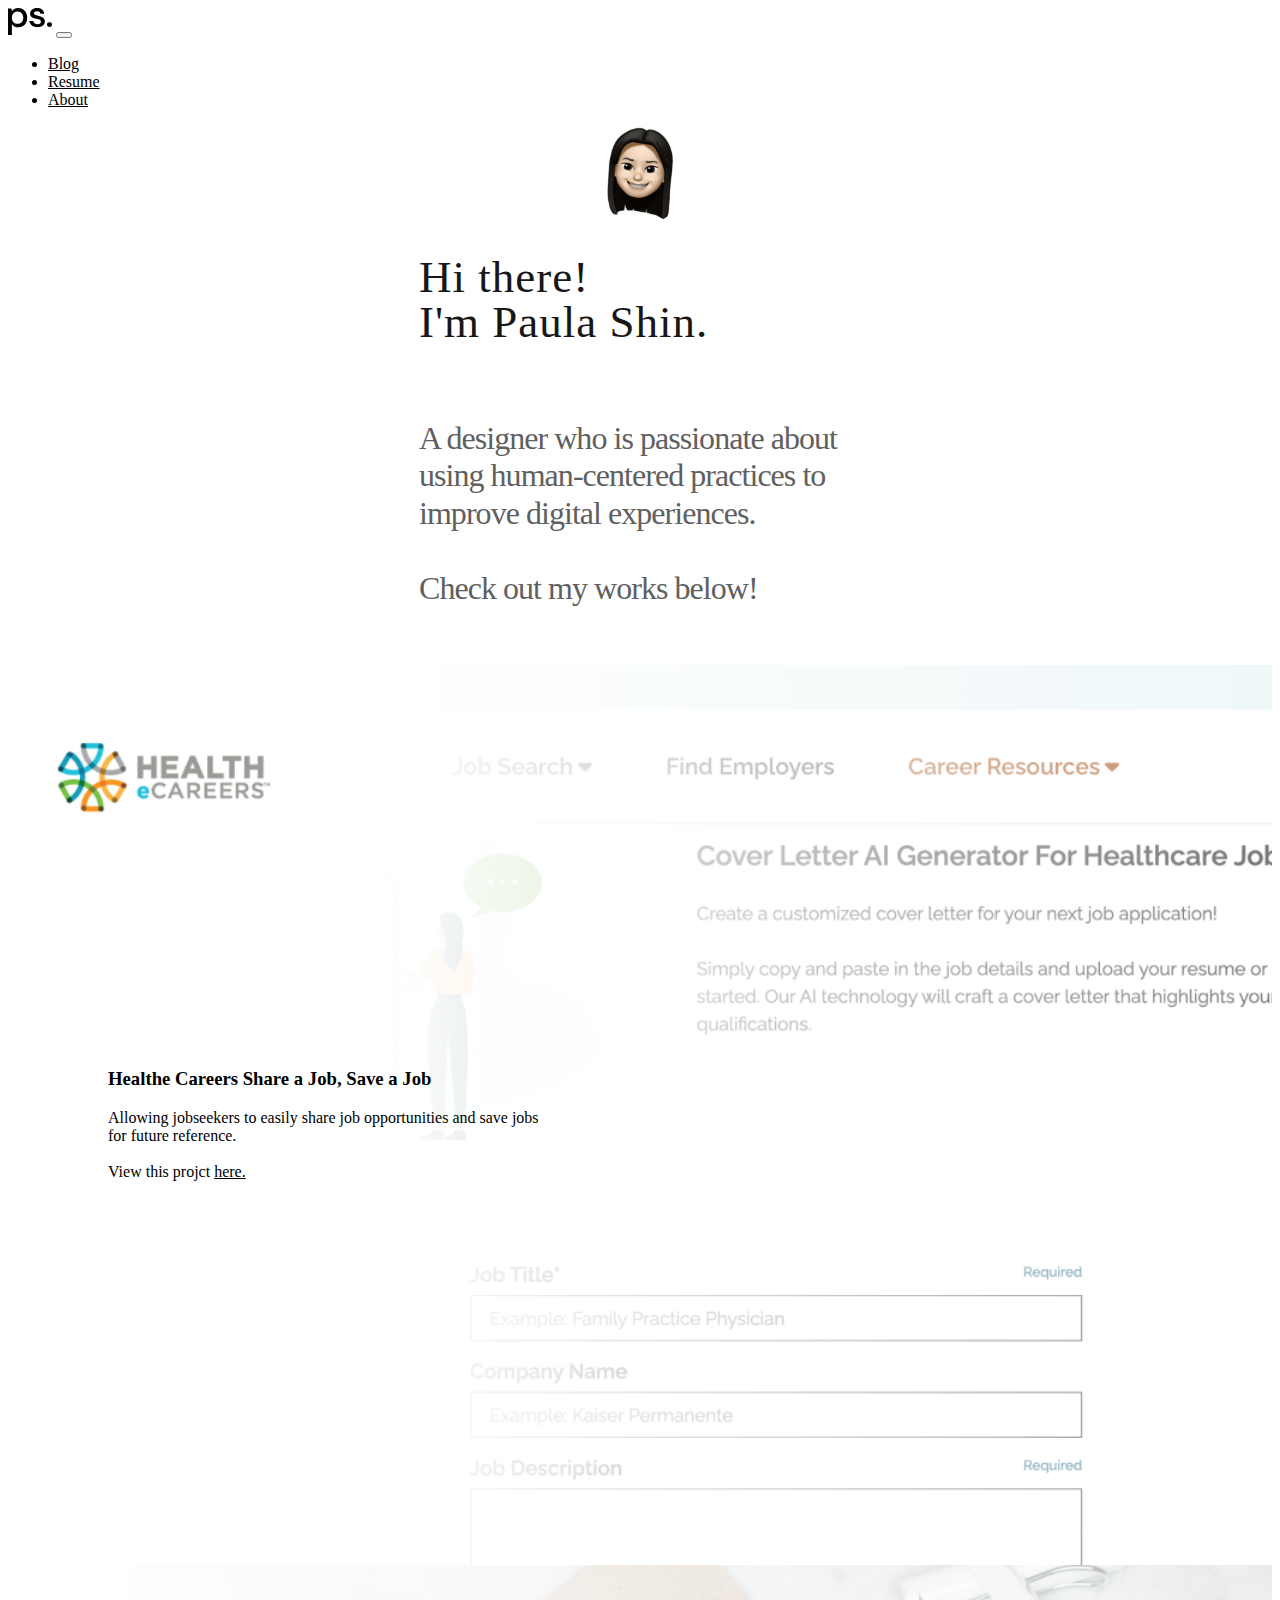
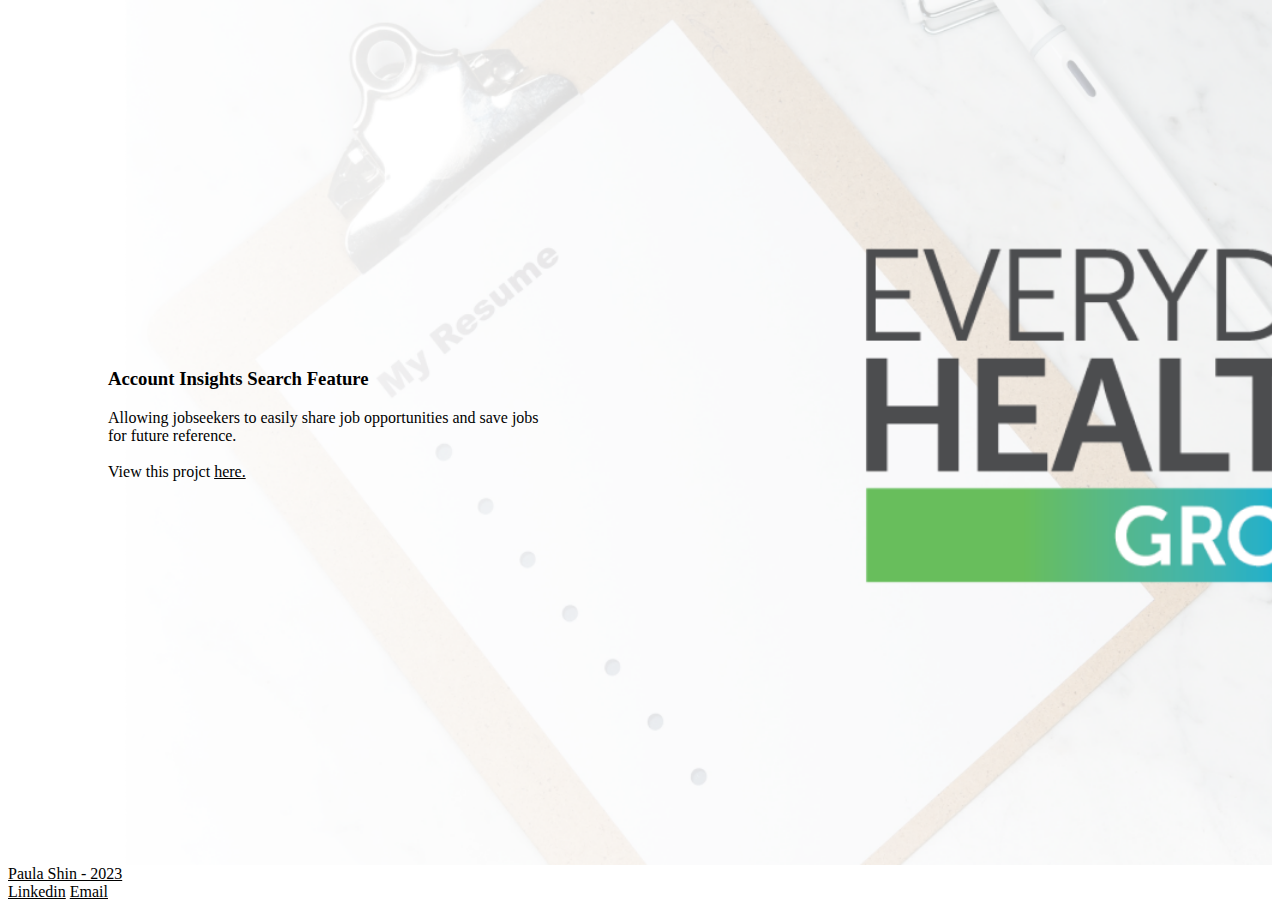
<file: html/index.html>
<!DOCTYPE html>
<html lang="en">
  <head>
    <meta charset="UTF-8">
    <title>Paula Shin</title>
    <link href="https://cdn.jsdelivr.net/npm/bootstrap@5.3.2/dist/css/bootstrap.min.css" rel="stylesheet" integrity="sha384-T3c6CoIi6uLrA9TneNEoa7RxnatzjcDSCmG1MXxSR1GAsXEV/Dwwykc2MPK8M2HN" crossorigin="anonymous">
    <link rel="stylesheet" href="/css/style.css">
    <sript src="/js/script.js"></sript>
  </head>


  <body>
    <nav class="navbar navbar-expand-lg">
      <div class="container-fluid">
        <a class="navbar-brand" href="index.html"><img src="/assets/ps.svg"></a>
        <button class="navbar-toggler" type="button" data-bs-toggle="collapse" data-bs-target="#navbarNav" aria-controls="navbarNav" aria-expanded="false" aria-label="Toggle navigation">
          <span class="navbar-toggler-icon"></span>
        </button>
        <div class="collapse navbar-collapse justify-content-end" id="navbarNav">
          <ul class="navbar-nav">
            <li class="nav-item">
              <a class="nav-link" aria-current="page" href="blog.html">Blog</a>
            </li>
            <li class="nav-item">
              <a class="nav-link" href="resume.html">Resume</a>
            </li>
            <li class="nav-item">
              <a class="nav-link" href="about.html">About</a>
            </li>
          </ul>
        </div>
      </div>
    </nav>

      <div class = "header">
          <img id = "memoji" src="/assets/memoji.svg">

          <div">
              <h1>Hi there! <br> I'm Paula Shin. </h1><br>

              <div class = "intro-text">
                  <h2>
                    A designer who is passionate about using human-centered practices to improve digital experiences. <br><br>
                    Check out my works below!
                  </h2> 
              </div>
          </div>
      </div>

      <div class = "project-card1">
        <div class="project-cover-content">
          <h3>
            Healthe Careers Share a Job, Save a Job</h3>
            Allowing jobseekers to easily share job opportunities and save jobs for future reference.
          <br><br>
            View this projct
            <a href="https://www.figma.com/proto/h3L8U1T7RKuIhHVLT17tOq/PORTFOLIO?type=design&node-id=334-929&t=YF3WtFH2meo8rYqs-1&scaling=scale-down&page-id=28%3A122&starting-point-node-id=60%3A4495&mode=design">
              here.
            </a>
            <!-- <a href="casestudy1.html">Read More</a> -->
        </div>
      </div>

      <div class = "project-card2">
        <div class="project-cover-content">
          <h3>
            Account Insights Search Feature</h3>
            Allowing jobseekers to easily share job opportunities and save jobs for future reference.
          <br><br>
          View this projct
          <a href="https://www.figma.com/proto/h3L8U1T7RKuIhHVLT17tOq/PORTFOLIO?type=design&node-id=194-1467&t=cKwSKTZexK8Fi8Z6-1&scaling=scale-down&page-id=28%3A122&starting-point-node-id=60%3A4495&mode=design">
            here.
          </a>
          <!-- <a href="search.html">Read More</a> -->
        </div>
      </div>

      <nav class="navbar navbar-expand-lg">
        <div class="container-fluid">
          <a class="navbar-brand" href="index.html">Paula Shin - 2023</a>
          <div class="justify-content-end" id="navbarNav">
            <a href="www.linkedin.com/in/paula-shin/">Linkedin</a>
            <a href = "mailto:paulashin15@gmail.com">Email</a>
          </div>
        </div>
      </nav>
  
      <script src="https://cdn.jsdelivr.net/npm/bootstrap@5.3.2/dist/js/bootstrap.bundle.min.js" integrity="sha384-C6RzsynM9kWDrMNeT87bh95OGNyZPhcTNXj1NW7RuBCsyN/o0jlpcV8Qyq46cDfL" crossorigin="anonymous"></script>
  </body>

</html>
</file>
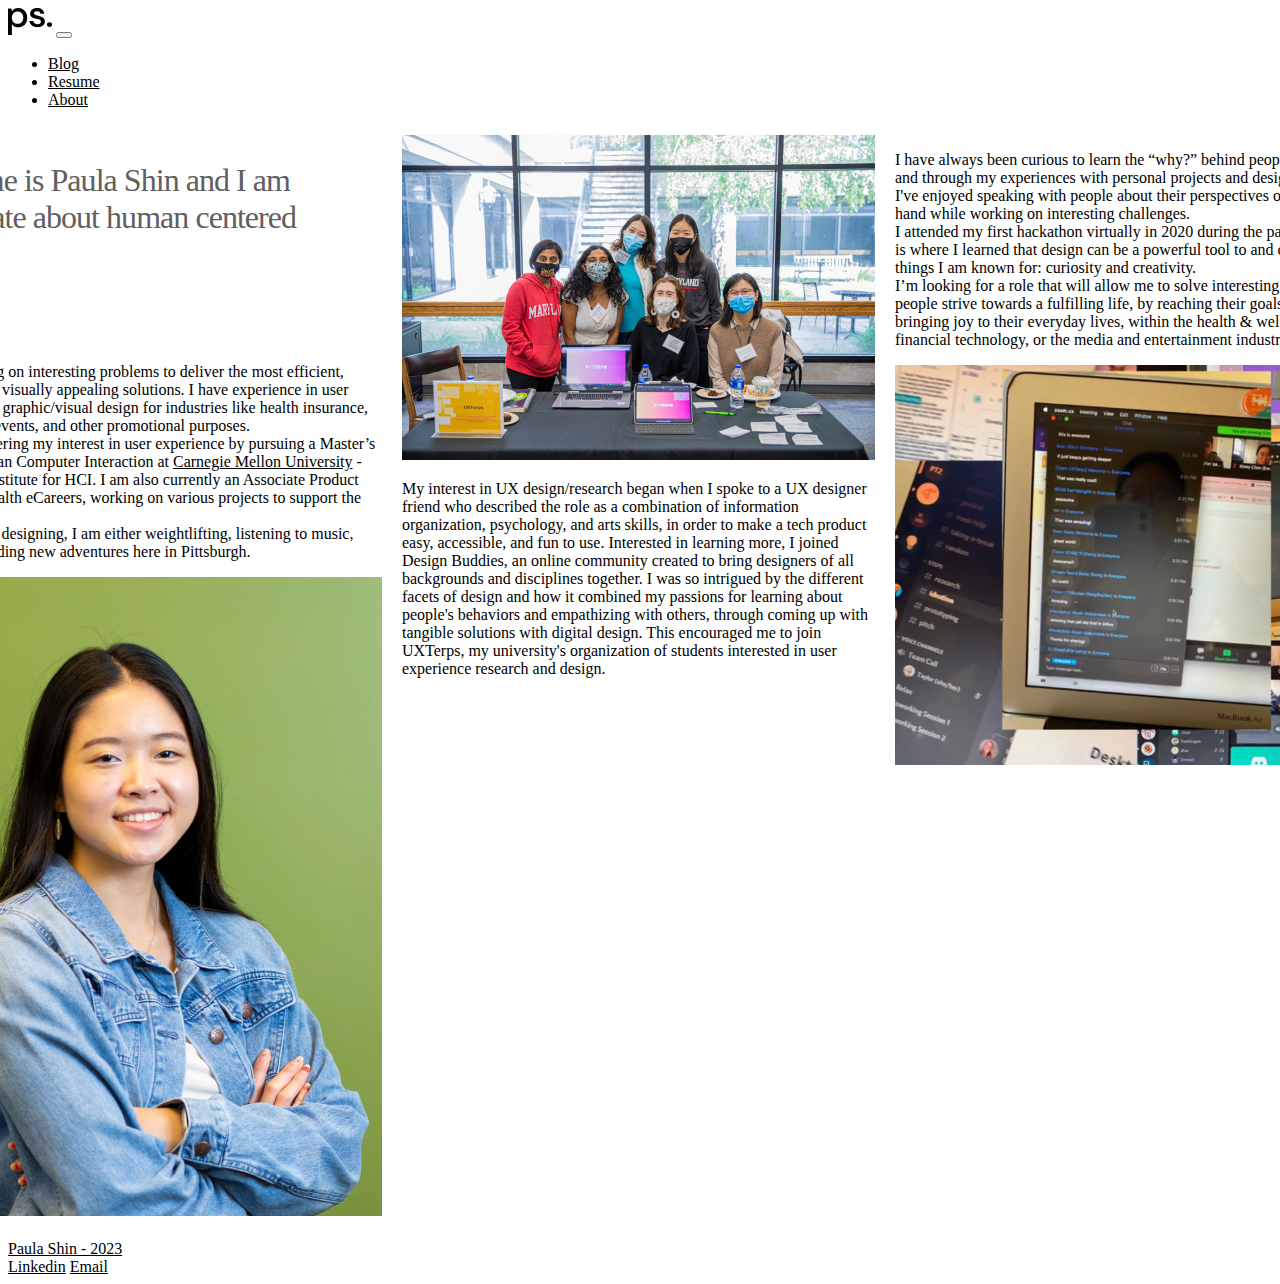
<file: about.html>
<!DOCTYPE html>
<html lang="en">
  <head>
    <meta charset="UTF-8">
    <title>Paula Shin</title>
    <link href="https://cdn.jsdelivr.net/npm/bootstrap@5.3.2/dist/css/bootstrap.min.css" rel="stylesheet" integrity="sha384-T3c6CoIi6uLrA9TneNEoa7RxnatzjcDSCmG1MXxSR1GAsXEV/Dwwykc2MPK8M2HN" crossorigin="anonymous">
    <link rel="stylesheet" href="/css/style.css">  
  </head>

  <body>
    <nav class="navbar navbar-expand-lg">
      <div class="container-fluid">
        <a class="navbar-brand" href="index.html"><img src="/assets/ps.svg"></a>
        <button class="navbar-toggler" type="button" data-bs-toggle="collapse" data-bs-target="#navbarNav" aria-controls="navbarNav" aria-expanded="false" aria-label="Toggle navigation">
          <span class="navbar-toggler-icon"></span>
        </button>
        <div class="collapse navbar-collapse justify-content-end" id="navbarNav">
          <ul class="navbar-nav">
            <li class="nav-item">
              <a class="nav-link" aria-current="page" href="blog.html">Blog</a>
            </li>
            <li class="nav-item">
              <a class="nav-link" href="resume.html">Resume</a>
            </li>
            <li class="nav-item">
              <a class="nav-link" href="about.html">About</a>
            </li>
          </ul>
        </div>
      </div>
    </nav>


    <div class="about-me-container">
      <div class = "about-me-section">
        <div>
          <h2>
            My name is Paula Shin and I am passionate about human centered design.
          </h2>
          <p>
            <br>
            I enjoy working on interesting problems to deliver the most 
            efficient, accessible, and visually appealing solutions. I have 
            experience in user experience and graphic/visual design for 
            industries like health insurance, entertainment events, and other 
            promotional purposes.
            <br>
            I am also furthering my interest in user experience by pursuing a 
            Master’s degree in Human Computer Interaction at 
            <a href="https://hcii.cmu.edu/academics/mhci">Carnegie Mellon University</a>
            - the premiere institute for HCI. I am also currently an Associate 
            Product Designer at Health eCareers, working on various projects to 
            support the Product Team.
            <br>
            When I am not designing, I am either weightlifting, listening to music, cooking, or finding new adventures here in Pittsburgh. 
          </p>
        </div>
        <div class = "about-img">
          <img src="/assets/about-img.png">
        </div>
      </div>

      <div class = "about-me-section">
        <div class = "about-img">
          <img src="/assets/uxterps-about-img.png">
        </div>
        <div>
          <p>
            My interest in UX design/research began when I spoke to a UX designer 
            friend who described the role as a combination of information organization, 
            psychology, and arts skills, in order to make a tech product easy, 
            accessible, and fun to use. Interested in learning more, I joined 
            Design Buddies, an online community created to bring designers 
            of all backgrounds and disciplines together. I was so intrigued 
            by the different facets of design and how it combined my passions 
            for learning about people's behaviors and empathizing with others, 
            through coming up with tangible solutions with digital design. 
            This encouraged me to join UXTerps, my university's organization 
            of students interested in user experience research and design. 
          </p>
        </div>
      </div>

      <div class = "about-me-section">
        <div>
          <p>
            I have always been curious to learn the “why?” behind people’s actions, 
            and through my experiences with personal projects and design hackathons, 
            I've enjoyed speaking with people about their perspectives on the topic 
            at hand while working on interesting challenges. <br>
            I attended my first hackathon virtually in 2020 during the pandemic, 
            which is where I learned that design can be a powerful tool to and 
            combines 2 things I am known for: curiosity and creativity. <br> 

            I’m looking for a role that will allow me to solve interesting problems 
            help people strive towards a fulfilling life, by reaching their goals 
            faster and bringing joy to their everyday lives, within the health 
            & wellness space, financial technology, or the media and entertainment industry.
          </p>
        </div>

        <div class = "about-img">
          <img src="/assets/hackathons-about-img.png">
        </div>
      </div>

    </div>

    <nav class="navbar navbar-expand-lg">
      <div class="container-fluid">
        <a class="navbar-brand" href="index.html">Paula Shin - 2023</a>
        <div class="justify-content-end" id="navbarNav">
          <a href="www.linkedin.com/in/paula-shin/">Linkedin</a>
          <a href = "mailto:paulashin15@gmail.com">Email</a>
        </div>
      </div>
    </nav>
  </body>

</html>
</file>
<file: css/style.css>
/* applies to all pages */


a {
  color: black;
  font-weight: 500;
}

.navigation-container {
    display: flex;
    align-items: center;
    justify-content: space-between;
    margin: 30px;
    /* padding: 10px; */
}

.navigation-links {
    display: flex;
    gap: 50px;
}

/* homepage */
.sticky {
  position: fixed;
  top: 0;
  width: 100%;
  background-color: #F6F5EF;
}

.main-header-container {
  display: flex;
  align-items: center;
  justify-content: center;
  flex-direction: column;
  background-image: url("/assets/header.gif");
  background-repeat: no-repeat;
  width: 100%;
  height: 100vh;
  background-size: cover;
  background-position: center;
}

.header-text {
    display: flex;
    align-items: center;
    justify-content: center;
    flex-direction: row;
}

.header {
    display: flex;
    align-items: center;
    justify-content: center;
    flex-direction: column;
    width: 100%;
    /* position: fixed; */
}

.intro-text {
    display: flex;
    align-items: stretch;
    flex-direction: column;
    width: 442px;
    height: 272px;
    flex-shrink: 0;
}

#memoji, #memoji-wave {
  width: 100px;
}

h1 {
    color: var(--Main-Black, #181717);
    font-family: DM Sans;
    font-size: 45px;
    font-style: normal;
    font-weight: 500;
    line-height: 100%;
    letter-spacing: 1px;
}

.typewriter h1 {
  /* color: #fff; */
  overflow: hidden;
  font-family: DM Sans;
  font-size: 35px;
  overflow: hidden; /* Ensures the content is not revealed until the animation */
  border-right: .1em solid black; /* The typwriter cursor */
  white-space: nowrap; /* Keeps the content on a single line */
  margin: 10 auto; /* Gives that scrolling effect as the typing happens */
  letter-spacing: .05em; 
  animation: 
    typing 3.5s steps(30, end),
    blink-caret 1s step-end infinite;
}

/* The typing effect */
@keyframes typing {
  from { width: 0 }
  to { width: 100% }
}

/* The typewriter cursor effect */
@keyframes blink-caret {
  from, to { border-color: transparent }
  10% { border-color: black }
}


h2 {
    color: #606060;

    font-family: DM Sans;
    font-size: 32px;
    font-style: normal;
    font-weight: 400;
    line-height: 117%; /* 37.44px */
    letter-spacing: -0.96px;
    text-align: left;
    padding-bottom: 45px;
}


#down-arrow {
  width: 5%;
  margin-bottom: 50px;
}

.project-card1 {
  display: flex;
  align-items: center;
  justify-content: start;
  background-image: url("/assets/ai-img.png");
  background-repeat: no-repeat;
  background-size: cover;
  background-position: left;
  height: 100vh;
}

.project-card2 {
  display: flex;
  align-items: center;
  justify-content: start;
  background-image: url("/assets/bookmark-img.png");
  background-repeat: no-repeat;
  background-size: cover;
  background-position: left;
  height: 100vh;
  /* width: 100%;  */
}

.project-card3 {
  display: flex;
  align-items: center;
  justify-content: start;
  background-image: url("/assets/search-img.png");
  background-repeat: no-repeat;
  background-size: cover;
  background-position: left;
  height: 95vh;
  /* width: 100%;  */
}

.project-cover-content {
  align-content: center;
  width: 35%; 
  margin: 100px;
}

.scroller {
  scroll-snap-type: y mandatory;

  height: 100vh;
  overflow-y: scroll; 
  /* min-height: 100%; */
  /* flex-flow: column;  */

  /* scroll-padding-top: 15vh; */
}

.scroller section {
  scroll-snap-align: start;
  height: 100vh;
  /* overflow-y: scroll; */
}

body {
  display: flex;
  flex-direction: column;
  min-height: 10vh;
}

.footer {
	/* scroll-snap-stop: always; */
	/* scroll-snap-align: end; */
  /* margin-top: auto; */

  display: flex;
  flex-direction: row;
  justify-content: space-between;
  padding: 10px 12px;
  text-decoration: none;
}

.footer a {
  color: black;
  font-size: 12px;
  text-decoration: none;
  font-style:normal;
  padding: 5px 10px 5px 0px;
  font-size: 15px;
}

/* project pages */

#main-content {
  margin: 200px 50px;
  display: flex;
  flex-direction: column;
  gap: 96px;
}

#project-header {
  display: flex;
  flex-direction: column;
  gap: 16px;
}

.project-header-image {
  width: 100%;
  height: auto;
}

#project-details {
  display: flex;
  flex-direction: column;
  gap: 16px;
}

.project-details-content {
  display: flex;
  flex-direction: column;
  gap: 34px;
}


/* resume page */
.resume {
    display: flex;
    align-items: center;
    justify-content: center;
    flex-direction: column;
    /* width: 100%; */
    margin-bottom: 25px
}

#resume-img {
  width: 50%;
}

.button {
    display: inline-block;
    padding: 10px 15px;
    font-size: 14px;
    cursor: pointer;
    text-align: center;
    text-decoration: none;
    outline: none;
    color: #fff;
    background-color: #3e8e41;
    border: none;
    border-radius: 10px;
  }
  
  .button:hover {background-color: #266e28}
  
  .button:active {
    background-color: #3e8e41;
    transform: translateY(4px);
  }


/* about page */
  .about-me-container {
    display: flex;
    align-items: flex-start;
    justify-content: center;
    margin-left: 150px;
    margin-right: 150px;
    flex-direction: row;
    padding-bottom: 10px;
  }

  .about-me-section {
    display: flex;
    align-items: center;
    justify-content: center;
    flex-direction: column;
    padding: 10px;
  }

  #about-img {
    display: flex;
    align-items: center;
    justify-content: center;
    width: 480px;
    /* height: 639px; */
    flex-shrink: 0;
    padding: 10px;
  }

  
  @media screen and (max-width: 600px) {

    .main-header-container {
      display: flex;
      align-items: center;
      justify-content: center;
      flex-direction: column;
      background-image: url("/assets/header.gif");
      background-repeat: no-repeat;
      width: 100%;
      height: 100vh;
      background-size: cover;
      background-position: center;
    }

    .main-header {
      display: flex;
      align-items: center;
      justify-content: center;
      flex-direction: column;
    }
  
    .header {
      display: flex;
      flex-direction: column;
      align-items: center;
      justify-content: center;
      /* flex-wrap: wrap; */
    }

    .header-text {
      display: flex;
      align-items: center;
      justify-content: center;
      flex-direction: row;
    }  

    .intro-text {
      display: flex;
      /* align-items: stretch; */
      flex-direction: column;
      width: 442px;
      height: 272px;
      flex-shrink: 0;
    }

    .typewriter h1 {
      font-size: 20px;
      font-family: DM Sans;
      overflow: hidden; /* Ensures the content is not revealed until the animation */
      border-right: .15em solid black; /* The typwriter cursor */
      white-space: wrap; /* Keeps the content on a single line */
      margin: 10 auto; /* Gives that scrolling effect as the typing happens */
      letter-spacing: .1em; /* Adjust as needed */

      animation: 
        typing 3.5s steps(30, end),
        blink-caret .5s step-end infinite;
    }    

    h2 {
      font-size: 25px;
      text-wrap: wrap;
      padding: 20px 50px 45px 50px;
    }


    h3 {
      color: #000000;
  
      font-family: DM Sans;
      font-size: 30px;
      font-weight: 400;

      text-align: left;
    }

    h5 {
      display: flex;
      justify-content: center;
      text-wrap: wrap;
      padding-bottom: 50px;
    }

    .project-cover-content {
      align-content: center;
      width: 55%; 
      margin: 50px 0px 50px 50px;
    }

    .resume {
      display: flex;
      /* align-items: center; */
      /* justify-content: center; */
      /* flex-direction: column; */
      height: 100vh;
      /* margin-bottom: 25px */
    }
      
    #resume-img {
      width: 85%;
    }
  
    .about-me-section {
      display: flex;
      align-items: center;
      justify-content: center;
      flex-direction: column;
      margin-bottom: 5px;
    }

    .about-me-container {
      display: flex;
      align-items: flex-start;
      justify-content: center;
      margin-left: 50px;
      margin-right: 50px;
      flex-direction: column;
    }

    .about-me-container h2, p {
      padding: 10px;
    }
    

    #about-img {
      width: 100%;
    }
  
    
  }
</file>
